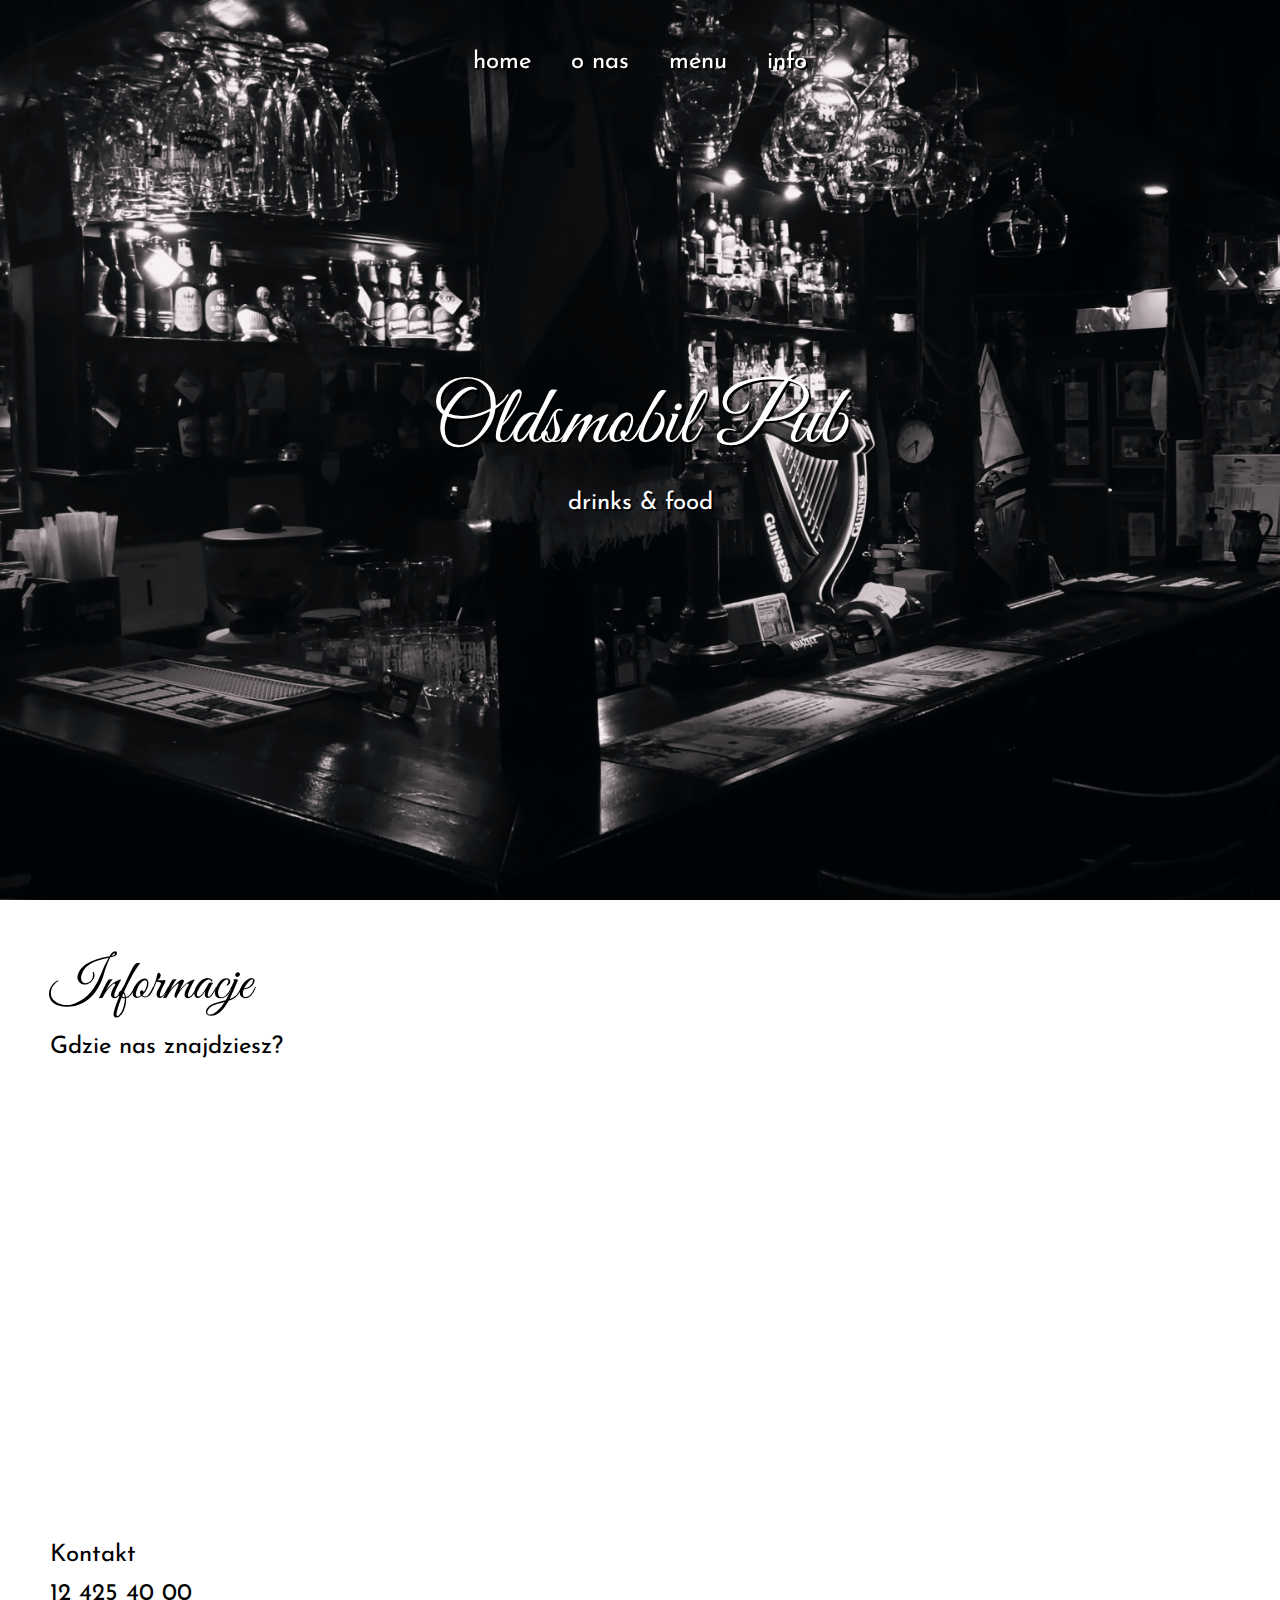
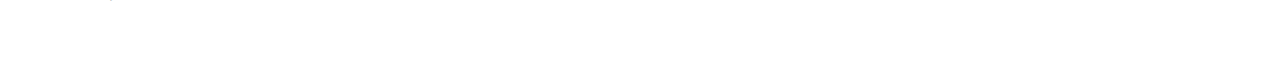
<file: strona/index.html>
<!DOCTYPE html>
<html lang="en">
<head>
    <meta charset="UTF-8">
    <meta http-equiv="X-UA-Compatible" content="IE=edge">
    <meta name="viewport" content="width=device-width, initial-scale=1.0">
    <title>Oldsmobil Pub</title>

    <link rel="preconnect" href="https://fonts.gstatic.com">
    <link href="https://fonts.googleapis.com/css2?family=Josefin+Sans:wght@300;400;500;700&display=swap" rel="stylesheet">

    <link rel="stylesheet" href="css/main.css">
</head>
<body>
    
    <section class="home">
        <h1 class="page-header">Oldsmobil Pub</h1>
        <h3 class="page-subheader">drinks & food</h3>
    </section>

    <nav class="page-nav">
        <div class="nav-element">home</div>
        <div class="nav-element">o nas</div>
        <div class="nav-element">menu</div>
        <div class="nav-element">info</div>
    </nav>

    <section class="info">
        <h1 class="section-title">Informacje</h1>

        <div class="google-map">
            <h3>Gdzie nas znajdziesz?</h3>
            <iframe src="https://www.google.com/maps/embed?pb=!1m14!1m8!1m3!1d10245.164372377305!2d19.9419646!3d50.0621099!3m2!1i1024!2i768!4f13.1!3m3!1m2!1s0x0%3A0x5f1f95f6102e8ff2!2sOldsmobil%20Pub!5e0!3m2!1sen!2spl!4v1623615463802!5m2!1sen!2spl" width="600" height="450" style="border:0;" allowfullscreen="" loading="lazy"></iframe>
        </div>

        <div class="contact">
            <h3>Kontakt</h3>
            <h3>12 425 40 00</h3>
        </div>
    </section>


    <script src="./js/main.js"></script>
</body>
</html>
</file>
<file: strona/css/main.css>
@font-face {
    font-family: title-font;
    src: url(../fonts/title-font.ttf);
}

*{
    padding: 0;
    margin: 0;
    box-sizing: border-box;
}

body{
    font-family: 'Josefin Sans', sans-serif;
    font-weight: 500;
}

h3{
    font-size: 24px;
    font-weight: 400;
    margin: 15px 0px;
}

.home{
    width: 100%;
    height: 100vh;

    display: flex;
    justify-content: center;
    align-items: center;
    flex-direction: column;

    background-image: url(../img/home-image.jpg);
    background-size: cover;
}

.page-header{
    font-family: title-font;
    font-size: 84px;
    font-weight: 400;

    text-shadow: 2px 2px black;

    color:white;
}

.page-subheader{
    font-weight: 400;
    color: white;
    text-shadow: 2px 2px black;
}


.page-nav{
    display: flex;
    justify-content: center;
    align-items: center;

    position: fixed;
    top: 0;
    left: 50%;
    transform: translateX(-50%);

    width: 100%;

    color: white;

    padding: 30px;

    text-shadow: 2px 2px black;

    transition: padding .5s;
}

.page-nav-min{
    background-color: rgba(61, 61, 61, 0.05);
    text-shadow: none;
    padding: 10px;
}

.nav-element{
    margin: 20px;
    font-size: 24px;
    font-weight: 400;

    /* text-transform: uppercase; */
    
    transition: .5s;
}

.nav-element:hover{
    color: #f55c47;
    cursor: pointer;
}

.section-title{
    font-family: title-font;
    font-size: 56px;
    font-weight: 400;
}

section{
    width: 100%;
    padding: 50px;
}
</file>
